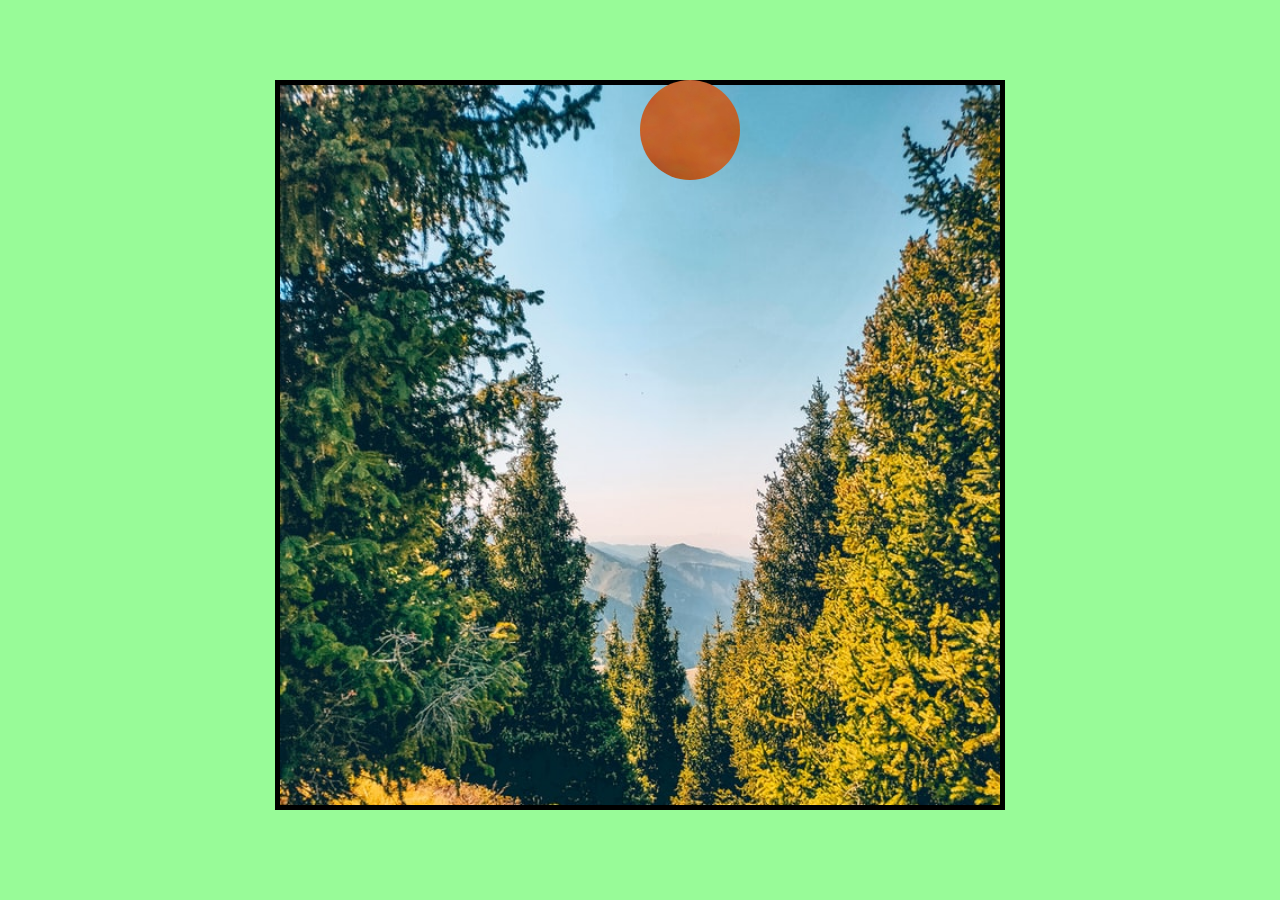
<file: assignments/index.html>
<!DOCTYPE html>
<html>
    <head >
       
        <title> hello id</title>
        <link rel="stylesheet" href="class.css">
    </head> 
    <body>
        
        
            <div class="animation">
            
            </div>
            <div class="back">

            </div>
            
         
       
        
        <p>
     <t1></t1>
     

        </p>
    </body>
</html>
</file>
<file: assignments/class.css>
body {
  margin:0 ;
  background-color: palegreen;
  overflow-y: hidden;
}

  
.back {
  height: 80vh;
  width: 80vh;
  background:url("mountain.jpg") ;
  background-size: cover;
  border: 5px solid black;
  margin: 5rem auto;
}


.animation {
    width: 100px;
    height: 100px;
    background-color: orangered;
    border-radius:50%;
    position: absolute;
    animation-name: sun;
    animation-duration: 4s;
    left: 50%;
    animation-timing-function: ease-in;
    background: url("sun.jpg");
  }


  @keyframes sun {
    50%{
      top: 280px;
    }

   100% {
top: 80px;

  }
  }
</file>
